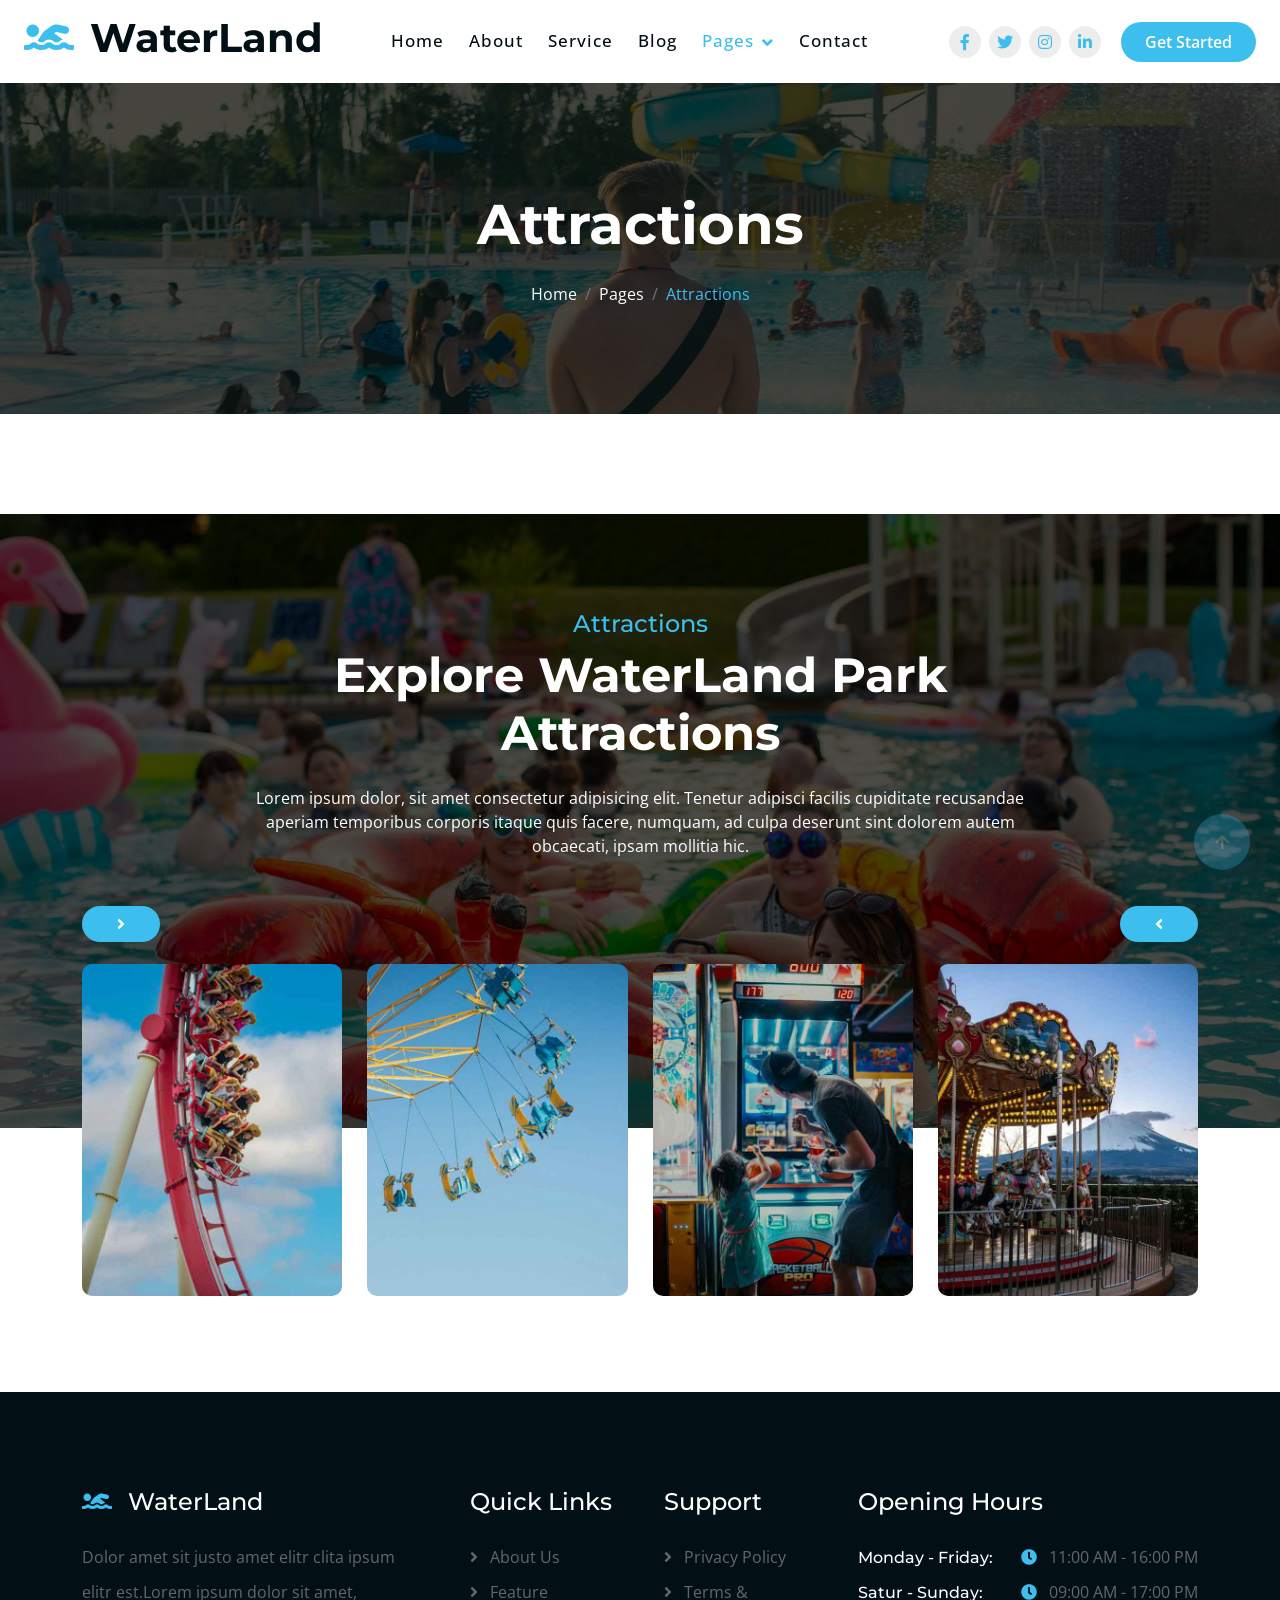
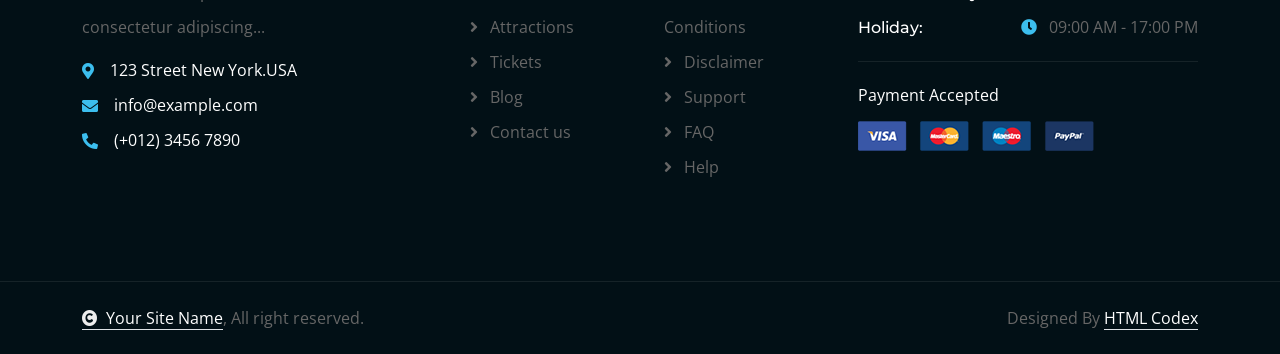
<file: sprint1 (a)/attraction.html>
<!DOCTYPE html>
<html lang="en">

    <head>
        <meta charset="utf-8">
        <title>WaterLand - Water Park Website Template</title>
        <meta content="width=device-width, initial-scale=1.0" name="viewport">
        <meta content="" name="keywords">
        <meta content="" name="description">

        <!-- Google Web Fonts -->
        <link rel="preconnect" href="https://fonts.googleapis.com">
        <link rel="preconnect" href="https://fonts.gstatic.com" crossorigin>
        <link href="https://fonts.googleapis.com/css2?family=Montserrat:ital,wght@0,100..900;1,100..900&family=Open+Sans:ital,wdth,wght@0,75..100,300..800;1,75..100,300..800&display=swap" rel="stylesheet"> 

        <!-- Icon Font Stylesheet -->
        <link rel="stylesheet" href="https://use.fontawesome.com/releases/v5.15.4/css/all.css"/>
        <link href="https://cdn.jsdelivr.net/npm/bootstrap-icons@1.4.1/font/bootstrap-icons.css" rel="stylesheet">

        <!-- Libraries Stylesheet -->
        <link href="lib/animate/animate.min.css" rel="stylesheet">
        <link href="lib/lightbox/css/lightbox.min.css" rel="stylesheet">
        <link href="lib/owlcarousel/assets/owl.carousel.min.css" rel="stylesheet">


        <!-- Customized Bootstrap Stylesheet -->
        <link href="css/bootstrap.min.css" rel="stylesheet">

        <!-- Template Stylesheet -->
        <link href="css/style.css" rel="stylesheet">
    </head>

    <body>

        <!-- Spinner Start -->
        <div id="spinner" class="show bg-white position-fixed translate-middle w-100 vh-100 top-50 start-50 d-flex align-items-center justify-content-center">
            <div class="spinner-border text-primary" style="width: 3rem; height: 3rem;" role="status">
                <span class="sr-only">Loading...</span>
            </div>
        </div>
        <!-- Spinner End -->

        <!-- Navbar & Hero Start -->
        <div class="container-fluid nav-bar sticky-top px-4 py-2 py-lg-0">
            <nav class="navbar navbar-expand-lg navbar-light">
                <a href="" class="navbar-brand p-0">
                    <h1 class="display-6 text-dark"><i class="fas fa-swimmer text-primary me-3"></i>WaterLand</h1>
                    <!-- <img src="img/logo.png" alt="Logo"> -->
                </a>
                <button class="navbar-toggler" type="button" data-bs-toggle="collapse" data-bs-target="#navbarCollapse">
                    <span class="fa fa-bars"></span>
                </button>
                <div class="collapse navbar-collapse" id="navbarCollapse">
                    <div class="navbar-nav mx-auto py-0">
                        <a href="index.html" class="nav-item nav-link">Home</a>
                        <a href="about.html" class="nav-item nav-link">About</a>
                        <a href="service.html" class="nav-item nav-link">Service</a>
                        <a href="blog.html" class="nav-item nav-link">Blog</a>
                        
                        <div class="nav-item dropdown">
                            <a href="#" class="nav-link dropdown-toggle active" data-bs-toggle="dropdown">Pages</a>
                            <div class="dropdown-menu m-0">
                                <a href="feature.html" class="dropdown-item">Our Feature</a>
                                <a href="gallery.html" class="dropdown-item">Our Gallery</a>
                                <a href="attraction.html" class="dropdown-item active">Attractions</a>
                                <a href="package.html" class="dropdown-item">Ticket Packages</a>
                                <a href="team.html" class="dropdown-item">Our Team</a>
                                <a href="testimonial.html" class="dropdown-item">Testimonial</a>
                                <a href="404.html" class="dropdown-item">404 Page</a>
                            </div>
                        </div>
                        <a href="contact.html" class="nav-item nav-link">Contact</a>
                    </div>
                    <div class="team-icon d-none d-xl-flex justify-content-center me-3">
                        <a class="btn btn-square btn-light rounded-circle mx-1" href=""><i class="fab fa-facebook-f"></i></a>
                        <a class="btn btn-square btn-light rounded-circle mx-1" href=""><i class="fab fa-twitter"></i></a>
                        <a class="btn btn-square btn-light rounded-circle mx-1" href=""><i class="fab fa-instagram"></i></a>
                        <a class="btn btn-square btn-light rounded-circle mx-1" href=""><i class="fab fa-linkedin-in"></i></a>
                    </div>
                    <a href="#" class="btn btn-primary rounded-pill py-2 px-4 flex-shrink-0">Get Started</a>
                </div>
            </nav>
        </div>
        <!-- Navbar & Hero End -->

        <!-- Header Start -->
        <div class="container-fluid bg-breadcrumb">
            <div class="container text-center py-5" style="max-width: 900px;">
                <h4 class="text-white display-4 mb-4 wow fadeInDown" data-wow-delay="0.1s">Attractions</h4>
                <ol class="breadcrumb d-flex justify-content-center mb-0 wow fadeInDown" data-wow-delay="0.3s">
                    <li class="breadcrumb-item"><a href="index.html">Home</a></li>
                    <li class="breadcrumb-item"><a href="#">Pages</a></li>
                    <li class="breadcrumb-item active text-primary">Attractions</li>
                </ol>    
            </div>
        </div>
        <!-- Header End -->

        <!-- Attractions Start -->
        <div class="container-fluid attractions py-5" style="margin-top: 100px;">
            <div class="container attractions-section py-5">
                <div class="text-center mx-auto pb-5 wow fadeInUp" data-wow-delay="0.2s" style="max-width: 800px;">
                    <h4 class="text-primary">Attractions</h4>
                    <h1 class="display-5 text-white mb-4">Explore WaterLand Park Attractions</h1>
                    <p class="text-white mb-0">Lorem ipsum dolor, sit amet consectetur adipisicing elit. Tenetur adipisci facilis cupiditate recusandae aperiam temporibus corporis itaque quis facere, numquam, ad culpa deserunt sint dolorem autem obcaecati, ipsam mollitia hic.
                    </p>
                </div>
                <div class="owl-carousel attractions-carousel wow fadeInUp" data-wow-delay="0.1s">
                    <div class="attractions-item wow fadeInUp" data-wow-delay="0.2s">
                        <img src="img/attraction-1.jpg" class="img-fluid rounded w-100" alt="">
                        <a href="#" class="attractions-name">Roller Coaster</a>
                    </div>
                    <div class="attractions-item wow fadeInUp" data-wow-delay="0.4s">
                        <img src="img/attraction-2.jpg" class="img-fluid rounded w-100" alt="">
                        <a href="#" class="attractions-name">Carousel</a>
                    </div>
                    <div class="attractions-item wow fadeInUp" data-wow-delay="0.6s">
                        <img src="img/attraction-3.jpg" class="img-fluid rounded w-100" alt="">
                        <a href="#" class="attractions-name">Arcade Game</a>
                    </div>
                    <div class="attractions-item wow fadeInUp" data-wow-delay="0.8s">
                        <img src="img/attraction-4.jpg" class="img-fluid rounded w-100" alt="">
                        <a href="#" class="attractions-name">Hanging Carousel</a>
                    </div>
                    <div class="attractions-item wow fadeInUp" data-wow-delay="1s">
                        <img src="img/attraction-2.jpg" class="img-fluid rounded w-100" alt="">
                        <a href="#" class="attractions-name">Carousel</a>
                    </div>
                </div>
            </div>
        </div>
        <!-- Attractions End -->

        <!-- Footer Start -->
        <div class="container-fluid footer py-5 wow fadeIn" data-wow-delay="0.2s">
            <div class="container py-5">
                <div class="row g-5">
                    <div class="col-md-6 col-lg-6 col-xl-4">
                        <div class="footer-item">
                            <a href="index.html" class="p-0">
                                <h4 class="text-white mb-4"><i class="fas fa-swimmer text-primary me-3"></i>WaterLand</h4>
                                <!-- <img src="img/logo.png" alt="Logo"> -->
                            </a>
                            <p class="mb-2">Dolor amet sit justo amet elitr clita ipsum elitr est.Lorem ipsum dolor sit amet, consectetur adipiscing...</p>
                            <div class="d-flex align-items-center">
                                <i class="fas fa-map-marker-alt text-primary me-3"></i>
                                <p class="text-white mb-0">123 Street New York.USA</p>
                            </div>
                            <div class="d-flex align-items-center">
                                <i class="fas fa-envelope text-primary me-3"></i>
                                <p class="text-white mb-0">info@example.com</p>
                            </div>
                            <div class="d-flex align-items-center">
                                <i class="fa fa-phone-alt text-primary me-3"></i>
                                <p class="text-white mb-0">(+012) 3456 7890</p>
                            </div>
                        </div>
                    </div>
                    <div class="col-md-6 col-lg-6 col-xl-2">
                        <div class="footer-item">
                            <h4 class="text-white mb-4">Quick Links</h4>
                            <a href="#"><i class="fas fa-angle-right me-2"></i> About Us</a>
                            <a href="#"><i class="fas fa-angle-right me-2"></i> Feature</a>
                            <a href="#"><i class="fas fa-angle-right me-2"></i> Attractions</a>
                            <a href="#"><i class="fas fa-angle-right me-2"></i> Tickets</a>
                            <a href="#"><i class="fas fa-angle-right me-2"></i> Blog</a>
                            <a href="#"><i class="fas fa-angle-right me-2"></i> Contact us</a>
                        </div>
                    </div>
                    <div class="col-md-6 col-lg-6 col-xl-2">
                        <div class="footer-item">
                            <h4 class="text-white mb-4">Support</h4>
                            <a href="#"><i class="fas fa-angle-right me-2"></i> Privacy Policy</a>
                            <a href="#"><i class="fas fa-angle-right me-2"></i> Terms & Conditions</a>
                            <a href="#"><i class="fas fa-angle-right me-2"></i> Disclaimer</a>
                            <a href="#"><i class="fas fa-angle-right me-2"></i> Support</a>
                            <a href="#"><i class="fas fa-angle-right me-2"></i> FAQ</a>
                            <a href="#"><i class="fas fa-angle-right me-2"></i> Help</a>
                        </div>
                    </div>
                    <div class="col-md-6 col-lg-6 col-xl-4">
                        <div class="footer-item">
                            <h4 class="text-white mb-4">Opening Hours</h4>
                            <div class="opening-date mb-3 pb-3">
                                <div class="opening-clock flex-shrink-0">
                                    <h6 class="text-white mb-0 me-auto">Monday - Friday:</h6>
                                    <p class="mb-0"><i class="fas fa-clock text-primary me-2"></i> 11:00 AM - 16:00 PM</p>
                                </div>
                                <div class="opening-clock flex-shrink-0">
                                    <h6 class="text-white mb-0 me-auto">Satur - Sunday:</h6>
                                    <p class="mb-0"><i class="fas fa-clock text-primary me-2"></i> 09:00 AM - 17:00 PM</p>
                                </div>
                                <div class="opening-clock flex-shrink-0">
                                    <h6 class="text-white mb-0 me-auto">Holiday:</h6>
                                    <p class="mb-0"><i class="fas fa-clock text-primary me-2"></i> 09:00 AM - 17:00 PM</p>
                                </div>
                            </div>
                            <div>
                                <p class="text-white mb-2">Payment Accepted</p>
                                <img src="img/payment.png" class="img-fluid" alt="Image">
                            </div>
                        </div>
                    </div>
                </div>
            </div>
        </div>
        <!-- Footer End -->
        
        <!-- Copyright Start -->
        <div class="container-fluid copyright py-4">
            <div class="container">
                <div class="row g-4 align-items-center">
                    <div class="col-md-6 text-center text-md-start mb-md-0">
                        <span class="text-body"><a href="#" class="border-bottom text-white"><i class="fas fa-copyright text-light me-2"></i>Your Site Name</a>, All right reserved.</span>
                    </div>
                    <div class="col-md-6 text-center text-md-end text-body">
                        <!--/*** This template is free as long as you keep the below author’s credit link/attribution link/backlink. ***/-->
                        <!--/*** If you'd like to use the template without the below author’s credit link/attribution link/backlink, ***/-->
                        <!--/*** you can purchase the Credit Removal License from "https://htmlcodex.com/credit-removal". ***/-->
                        Designed By <a class="border-bottom text-white" href="https://htmlcodex.com">HTML Codex</a>
                    </div>
                </div>
            </div>
        </div>
        <!-- Copyright End -->


        <!-- Back to Top -->
        <a href="#" class="btn btn-primary btn-lg-square rounded-circle back-to-top"><i class="fa fa-arrow-up"></i></a>   

        
    <!-- JavaScript Libraries -->
    <script src="https://ajax.googleapis.com/ajax/libs/jquery/3.6.4/jquery.min.js"></script>
    <script src="https://cdn.jsdelivr.net/npm/bootstrap@5.0.0/dist/js/bootstrap.bundle.min.js"></script>
    <script src="lib/wow/wow.min.js"></script>
    <script src="lib/easing/easing.min.js"></script>
    <script src="lib/waypoints/waypoints.min.js"></script>
    <script src="lib/counterup/counterup.min.js"></script>
    <script src="lib/lightbox/js/lightbox.min.js"></script>
    <script src="lib/owlcarousel/owl.carousel.min.js"></script>
    

    <!-- Template Javascript -->
    <script src="js/main.js"></script>
    </body>

</html>
</file>
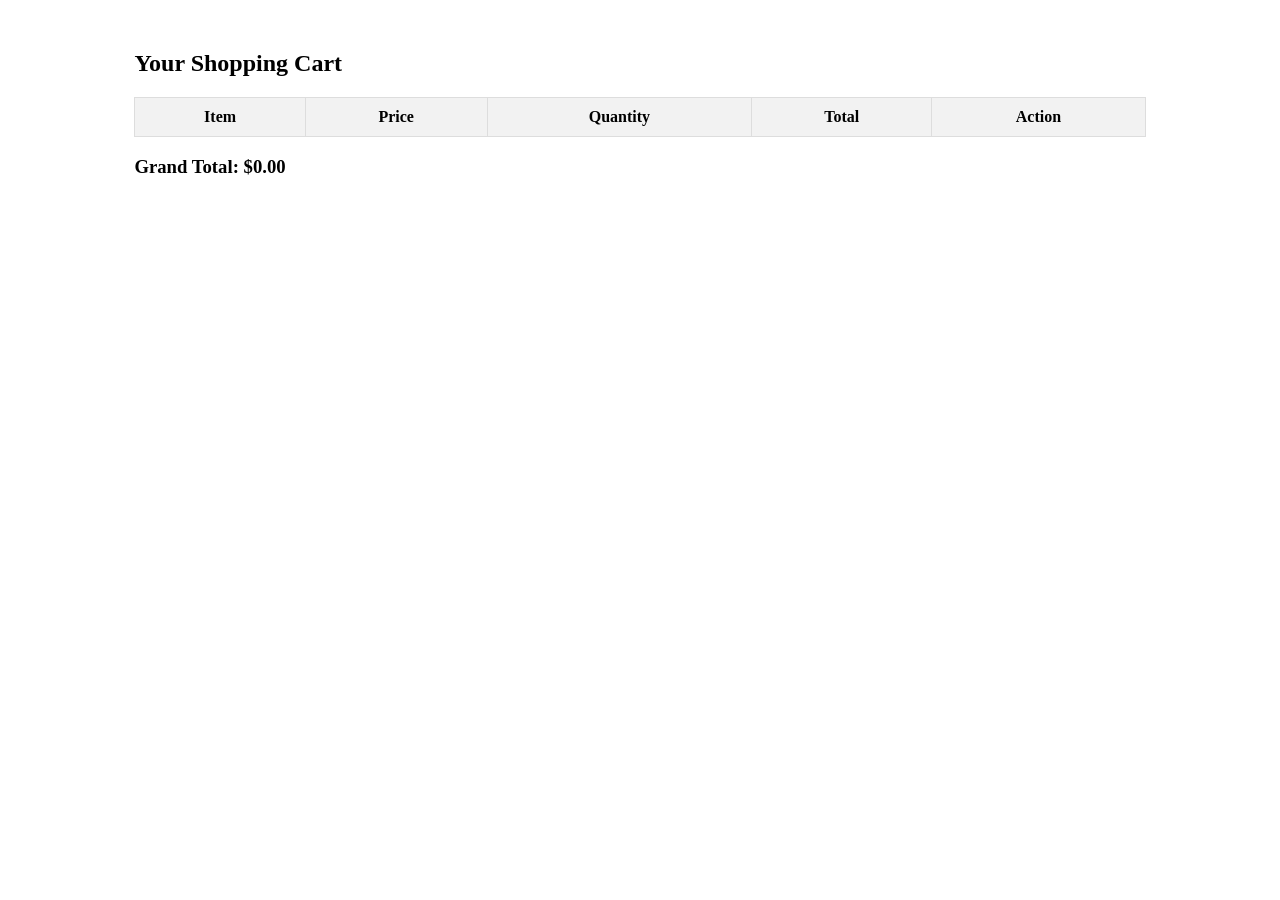
<file: sprint1 (a)/cart.html>
<!DOCTYPE html>
<html lang="en">
<head>
  <meta charset="UTF-8" />
  <title>Shopping Cart</title>
  <link rel="stylesheet" href="css/style.css" />
  <style>
    .cart-container { width: 80%; margin: 50px auto; }
    table { width: 100%; border-collapse: collapse; }
    th, td { padding: 10px; border: 1px solid #ddd; }
    th { background-color: #f2f2f2; }
    .btn { padding: 6px 12px; background-color: #f44336; color: white; border: none; cursor: pointer; }
  </style>
</head>
<body>
  <div class="cart-container">
    <h2>Your Shopping Cart</h2>
    <table id="cart-table">
      <thead>
        <tr>
          <th>Item</th>
          <th>Price</th>
          <th>Quantity</th>
          <th>Total</th>
          <th>Action</th>
        </tr>
      </thead>
      <tbody></tbody>
    </table>
    <h3 id="grand-total">Grand Total: $0</h3>
  </div>

  <script src="js/cart.js"></script>
</body>
</html>
</file>
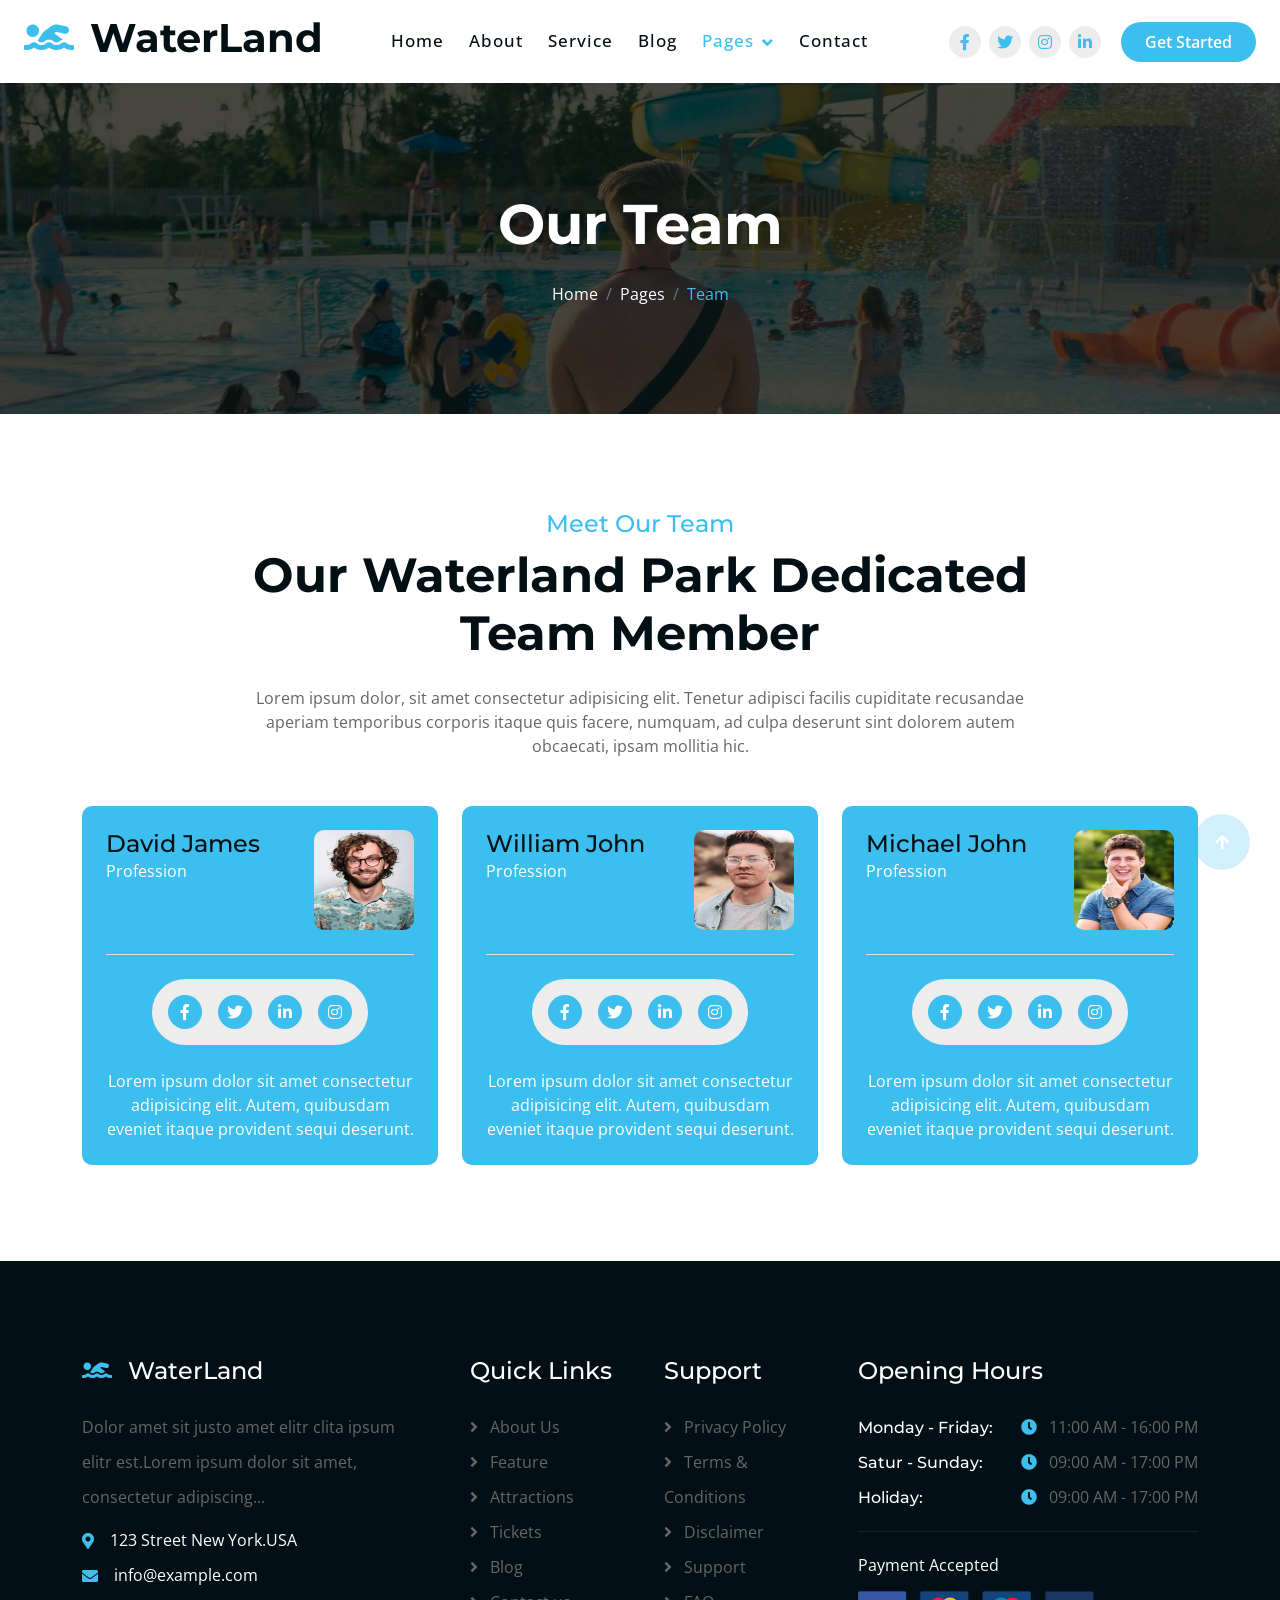
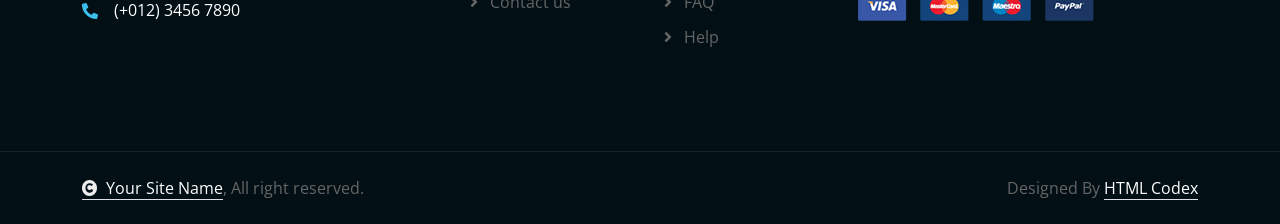
<file: sprint1 (a)/team.html>
<!DOCTYPE html>
<html lang="en">

    <head>
        <meta charset="utf-8">
        <title>WaterLand - Water Park Website Template</title>
        <meta content="width=device-width, initial-scale=1.0" name="viewport">
        <meta content="" name="keywords">
        <meta content="" name="description">

        <!-- Google Web Fonts -->
        <link rel="preconnect" href="https://fonts.googleapis.com">
        <link rel="preconnect" href="https://fonts.gstatic.com" crossorigin>
        <link href="https://fonts.googleapis.com/css2?family=Montserrat:ital,wght@0,100..900;1,100..900&family=Open+Sans:ital,wdth,wght@0,75..100,300..800;1,75..100,300..800&display=swap" rel="stylesheet"> 

        <!-- Icon Font Stylesheet -->
        <link rel="stylesheet" href="https://use.fontawesome.com/releases/v5.15.4/css/all.css"/>
        <link href="https://cdn.jsdelivr.net/npm/bootstrap-icons@1.4.1/font/bootstrap-icons.css" rel="stylesheet">

        <!-- Libraries Stylesheet -->
        <link href="lib/animate/animate.min.css" rel="stylesheet">
        <link href="lib/lightbox/css/lightbox.min.css" rel="stylesheet">
        <link href="lib/owlcarousel/assets/owl.carousel.min.css" rel="stylesheet">


        <!-- Customized Bootstrap Stylesheet -->
        <link href="css/bootstrap.min.css" rel="stylesheet">

        <!-- Template Stylesheet -->
        <link href="css/style.css" rel="stylesheet">
    </head>

    <body>

        <!-- Spinner Start -->
        <div id="spinner" class="show bg-white position-fixed translate-middle w-100 vh-100 top-50 start-50 d-flex align-items-center justify-content-center">
            <div class="spinner-border text-primary" style="width: 3rem; height: 3rem;" role="status">
                <span class="sr-only">Loading...</span>
            </div>
        </div>
        <!-- Spinner End -->

        <!-- Navbar & Hero Start -->
        <div class="container-fluid nav-bar sticky-top px-4 py-2 py-lg-0">
            <nav class="navbar navbar-expand-lg navbar-light">
                <a href="" class="navbar-brand p-0">
                    <h1 class="display-6 text-dark"><i class="fas fa-swimmer text-primary me-3"></i>WaterLand</h1>
                    <!-- <img src="img/logo.png" alt="Logo"> -->
                </a>
                <button class="navbar-toggler" type="button" data-bs-toggle="collapse" data-bs-target="#navbarCollapse">
                    <span class="fa fa-bars"></span>
                </button>
                <div class="collapse navbar-collapse" id="navbarCollapse">
                    <div class="navbar-nav mx-auto py-0">
                        <a href="index.html" class="nav-item nav-link">Home</a>
                        <a href="about.html" class="nav-item nav-link">About</a>
                        <a href="service.html" class="nav-item nav-link">Service</a>
                        <a href="blog.html" class="nav-item nav-link">Blog</a>
                        
                        <div class="nav-item dropdown">
                            <a href="#" class="nav-link dropdown-toggle active" data-bs-toggle="dropdown">Pages</a>
                            <div class="dropdown-menu m-0">
                                <a href="feature.html" class="dropdown-item">Our Feature</a>
                                <a href="gallery.html" class="dropdown-item">Our Gallery</a>
                                <a href="attraction.html" class="dropdown-item">Attractions</a>
                                <a href="package.html" class="dropdown-item">Ticket Packages</a>
                                <a href="team.html" class="dropdown-item active">Our Team</a>
                                <a href="testimonial.html" class="dropdown-item">Testimonial</a>
                                <a href="404.html" class="dropdown-item">404 Page</a>
                            </div>
                        </div>
                        <a href="contact.html" class="nav-item nav-link">Contact</a>
                    </div>
                    <div class="team-icon d-none d-xl-flex justify-content-center me-3">
                        <a class="btn btn-square btn-light rounded-circle mx-1" href=""><i class="fab fa-facebook-f"></i></a>
                        <a class="btn btn-square btn-light rounded-circle mx-1" href=""><i class="fab fa-twitter"></i></a>
                        <a class="btn btn-square btn-light rounded-circle mx-1" href=""><i class="fab fa-instagram"></i></a>
                        <a class="btn btn-square btn-light rounded-circle mx-1" href=""><i class="fab fa-linkedin-in"></i></a>
                    </div>
                    <a href="#" class="btn btn-primary rounded-pill py-2 px-4 flex-shrink-0">Get Started</a>
                </div>
            </nav>
        </div>
        <!-- Navbar & Hero End -->

        <!-- Header Start -->
        <div class="container-fluid bg-breadcrumb">
            <div class="container text-center py-5" style="max-width: 900px;">
                <h4 class="text-white display-4 mb-4 wow fadeInDown" data-wow-delay="0.1s">Our Team</h4>
                <ol class="breadcrumb d-flex justify-content-center mb-0 wow fadeInDown" data-wow-delay="0.3s">
                    <li class="breadcrumb-item"><a href="index.html">Home</a></li>
                    <li class="breadcrumb-item"><a href="#">Pages</a></li>
                    <li class="breadcrumb-item active text-primary">Team</li>
                </ol>    
            </div>
        </div>
        <!-- Header End -->

        <!-- Team Start -->
        <div class="container-fluid team py-5">
            <div class="container py-5">
                <div class="text-center mx-auto pb-5 wow fadeInUp" data-wow-delay="0.2s" style="max-width: 800px;">
                    <h4 class="text-primary">Meet Our Team</h4>
                    <h1 class="display-5 mb-4">Our Waterland Park Dedicated Team Member</h1>
                    <p class="mb-0">Lorem ipsum dolor, sit amet consectetur adipisicing elit. Tenetur adipisci facilis cupiditate recusandae aperiam temporibus corporis itaque quis facere, numquam, ad culpa deserunt sint dolorem autem obcaecati, ipsam mollitia hic.
                    </p>
                </div>
                <div class="row g-4 justify-content-center">
                    <div class="col-md-6 col-lg-6 col-xl-4 wow fadeInUp" data-wow-delay="0.2s">
                        <div class="team-item p-4">
                            <div class="team-content">
                                <div class="d-flex justify-content-between border-bottom pb-4">
                                    <div class="text-start">
                                        <h4 class="mb-0">David James</h4>
                                        <p class="mb-0">Profession</p>
                                    </div>
                                    <div>
                                        <img src="img/team-1.jpg" class="img-fluid rounded" style="width: 100px; height: 100px;" alt="">
                                    </div>
                                </div>
                                <div class="team-icon rounded-pill my-4 p-3">
                                    <a class="btn btn-primary btn-sm-square rounded-circle me-3" href=""><i class="fab fa-facebook-f"></i></a>
                                    <a class="btn btn-primary btn-sm-square rounded-circle me-3" href=""><i class="fab fa-twitter"></i></a>
                                    <a class="btn btn-primary btn-sm-square rounded-circle me-3" href=""><i class="fab fa-linkedin-in"></i></a>
                                    <a class="btn btn-primary btn-sm-square rounded-circle me-0" href=""><i class="fab fa-instagram"></i></a>
                                </div>
                                <p class="text-center mb-0">Lorem ipsum dolor sit amet consectetur adipisicing elit. Autem, quibusdam eveniet itaque provident sequi deserunt.
                                </p>
                            </div>
                        </div>
                    </div>
                    <div class="col-md-6 col-lg-6 col-xl-4 wow fadeInUp" data-wow-delay="0.4s">
                        <div class="team-item p-4">
                            <div class="team-content">
                                <div class="d-flex justify-content-between border-bottom pb-4">
                                    <div class="text-start">
                                        <h4 class="mb-0">William John</h4>
                                        <p class="mb-0">Profession</p>
                                    </div>
                                    <div>
                                        <img src="img/team-2.jpg" class="img-fluid rounded" style="width: 100px; height: 100px;" alt="">
                                    </div>
                                </div>
                                <div class="team-icon rounded-pill my-4 p-3">
                                    <a class="btn btn-primary btn-sm-square rounded-circle me-3" href=""><i class="fab fa-facebook-f"></i></a>
                                    <a class="btn btn-primary btn-sm-square rounded-circle me-3" href=""><i class="fab fa-twitter"></i></a>
                                    <a class="btn btn-primary btn-sm-square rounded-circle me-3" href=""><i class="fab fa-linkedin-in"></i></a>
                                    <a class="btn btn-primary btn-sm-square rounded-circle me-0" href=""><i class="fab fa-instagram"></i></a>
                                </div>
                                <p class="text-center mb-0">Lorem ipsum dolor sit amet consectetur adipisicing elit. Autem, quibusdam eveniet itaque provident sequi deserunt.
                                </p>
                            </div>
                        </div>
                    </div>
                    <div class="col-md-6 col-lg-6 col-xl-4 wow fadeInUp" data-wow-delay="0.6s">
                        <div class="team-item p-4">
                            <div class="team-content">
                                <div class="d-flex justify-content-between border-bottom pb-4">
                                    <div class="text-start">
                                        <h4 class="mb-0">Michael John</h4>
                                        <p class="mb-0">Profession</p>
                                    </div>
                                    <div>
                                        <img src="img/team-3.jpg" class="img-fluid rounded" style="width: 100px; height: 100px;" alt="">
                                    </div>
                                </div>
                                <div class="team-icon rounded-pill my-4 p-3">
                                    <a class="btn btn-primary btn-sm-square rounded-circle me-3" href=""><i class="fab fa-facebook-f"></i></a>
                                    <a class="btn btn-primary btn-sm-square rounded-circle me-3" href=""><i class="fab fa-twitter"></i></a>
                                    <a class="btn btn-primary btn-sm-square rounded-circle me-3" href=""><i class="fab fa-linkedin-in"></i></a>
                                    <a class="btn btn-primary btn-sm-square rounded-circle me-0" href=""><i class="fab fa-instagram"></i></a>
                                </div>
                                <p class="text-center mb-0">Lorem ipsum dolor sit amet consectetur adipisicing elit. Autem, quibusdam eveniet itaque provident sequi deserunt.
                                </p>
                            </div>
                        </div>
                    </div>
                </div>
            </div>
        </div>
        <!-- Team End -->

        <!-- Footer Start -->
        <div class="container-fluid footer py-5 wow fadeIn" data-wow-delay="0.2s">
            <div class="container py-5">
                <div class="row g-5">
                    <div class="col-md-6 col-lg-6 col-xl-4">
                        <div class="footer-item">
                            <a href="index.html" class="p-0">
                                <h4 class="text-white mb-4"><i class="fas fa-swimmer text-primary me-3"></i>WaterLand</h4>
                                <!-- <img src="img/logo.png" alt="Logo"> -->
                            </a>
                            <p class="mb-2">Dolor amet sit justo amet elitr clita ipsum elitr est.Lorem ipsum dolor sit amet, consectetur adipiscing...</p>
                            <div class="d-flex align-items-center">
                                <i class="fas fa-map-marker-alt text-primary me-3"></i>
                                <p class="text-white mb-0">123 Street New York.USA</p>
                            </div>
                            <div class="d-flex align-items-center">
                                <i class="fas fa-envelope text-primary me-3"></i>
                                <p class="text-white mb-0">info@example.com</p>
                            </div>
                            <div class="d-flex align-items-center">
                                <i class="fa fa-phone-alt text-primary me-3"></i>
                                <p class="text-white mb-0">(+012) 3456 7890</p>
                            </div>
                        </div>
                    </div>
                    <div class="col-md-6 col-lg-6 col-xl-2">
                        <div class="footer-item">
                            <h4 class="text-white mb-4">Quick Links</h4>
                            <a href="#"><i class="fas fa-angle-right me-2"></i> About Us</a>
                            <a href="#"><i class="fas fa-angle-right me-2"></i> Feature</a>
                            <a href="#"><i class="fas fa-angle-right me-2"></i> Attractions</a>
                            <a href="#"><i class="fas fa-angle-right me-2"></i> Tickets</a>
                            <a href="#"><i class="fas fa-angle-right me-2"></i> Blog</a>
                            <a href="#"><i class="fas fa-angle-right me-2"></i> Contact us</a>
                        </div>
                    </div>
                    <div class="col-md-6 col-lg-6 col-xl-2">
                        <div class="footer-item">
                            <h4 class="text-white mb-4">Support</h4>
                            <a href="#"><i class="fas fa-angle-right me-2"></i> Privacy Policy</a>
                            <a href="#"><i class="fas fa-angle-right me-2"></i> Terms & Conditions</a>
                            <a href="#"><i class="fas fa-angle-right me-2"></i> Disclaimer</a>
                            <a href="#"><i class="fas fa-angle-right me-2"></i> Support</a>
                            <a href="#"><i class="fas fa-angle-right me-2"></i> FAQ</a>
                            <a href="#"><i class="fas fa-angle-right me-2"></i> Help</a>
                        </div>
                    </div>
                    <div class="col-md-6 col-lg-6 col-xl-4">
                        <div class="footer-item">
                            <h4 class="text-white mb-4">Opening Hours</h4>
                            <div class="opening-date mb-3 pb-3">
                                <div class="opening-clock flex-shrink-0">
                                    <h6 class="text-white mb-0 me-auto">Monday - Friday:</h6>
                                    <p class="mb-0"><i class="fas fa-clock text-primary me-2"></i> 11:00 AM - 16:00 PM</p>
                                </div>
                                <div class="opening-clock flex-shrink-0">
                                    <h6 class="text-white mb-0 me-auto">Satur - Sunday:</h6>
                                    <p class="mb-0"><i class="fas fa-clock text-primary me-2"></i> 09:00 AM - 17:00 PM</p>
                                </div>
                                <div class="opening-clock flex-shrink-0">
                                    <h6 class="text-white mb-0 me-auto">Holiday:</h6>
                                    <p class="mb-0"><i class="fas fa-clock text-primary me-2"></i> 09:00 AM - 17:00 PM</p>
                                </div>
                            </div>
                            <div>
                                <p class="text-white mb-2">Payment Accepted</p>
                                <img src="img/payment.png" class="img-fluid" alt="Image">
                            </div>
                        </div>
                    </div>
                </div>
            </div>
        </div>
        <!-- Footer End -->
        
        <!-- Copyright Start -->
        <div class="container-fluid copyright py-4">
            <div class="container">
                <div class="row g-4 align-items-center">
                    <div class="col-md-6 text-center text-md-start mb-md-0">
                        <span class="text-body"><a href="#" class="border-bottom text-white"><i class="fas fa-copyright text-light me-2"></i>Your Site Name</a>, All right reserved.</span>
                    </div>
                    <div class="col-md-6 text-center text-md-end text-body">
                        <!--/*** This template is free as long as you keep the below author’s credit link/attribution link/backlink. ***/-->
                        <!--/*** If you'd like to use the template without the below author’s credit link/attribution link/backlink, ***/-->
                        <!--/*** you can purchase the Credit Removal License from "https://htmlcodex.com/credit-removal". ***/-->
                        Designed By <a class="border-bottom text-white" href="https://htmlcodex.com">HTML Codex</a>
                    </div>
                </div>
            </div>
        </div>
        <!-- Copyright End -->


        <!-- Back to Top -->
        <a href="#" class="btn btn-primary btn-lg-square rounded-circle back-to-top"><i class="fa fa-arrow-up"></i></a>   

        
    <!-- JavaScript Libraries -->
    <script src="https://ajax.googleapis.com/ajax/libs/jquery/3.6.4/jquery.min.js"></script>
    <script src="https://cdn.jsdelivr.net/npm/bootstrap@5.0.0/dist/js/bootstrap.bundle.min.js"></script>
    <script src="lib/wow/wow.min.js"></script>
    <script src="lib/easing/easing.min.js"></script>
    <script src="lib/waypoints/waypoints.min.js"></script>
    <script src="lib/counterup/counterup.min.js"></script>
    <script src="lib/lightbox/js/lightbox.min.js"></script>
    <script src="lib/owlcarousel/owl.carousel.min.js"></script>
    

    <!-- Template Javascript -->
    <script src="js/main.js"></script>
    </body>

</html>
</file>
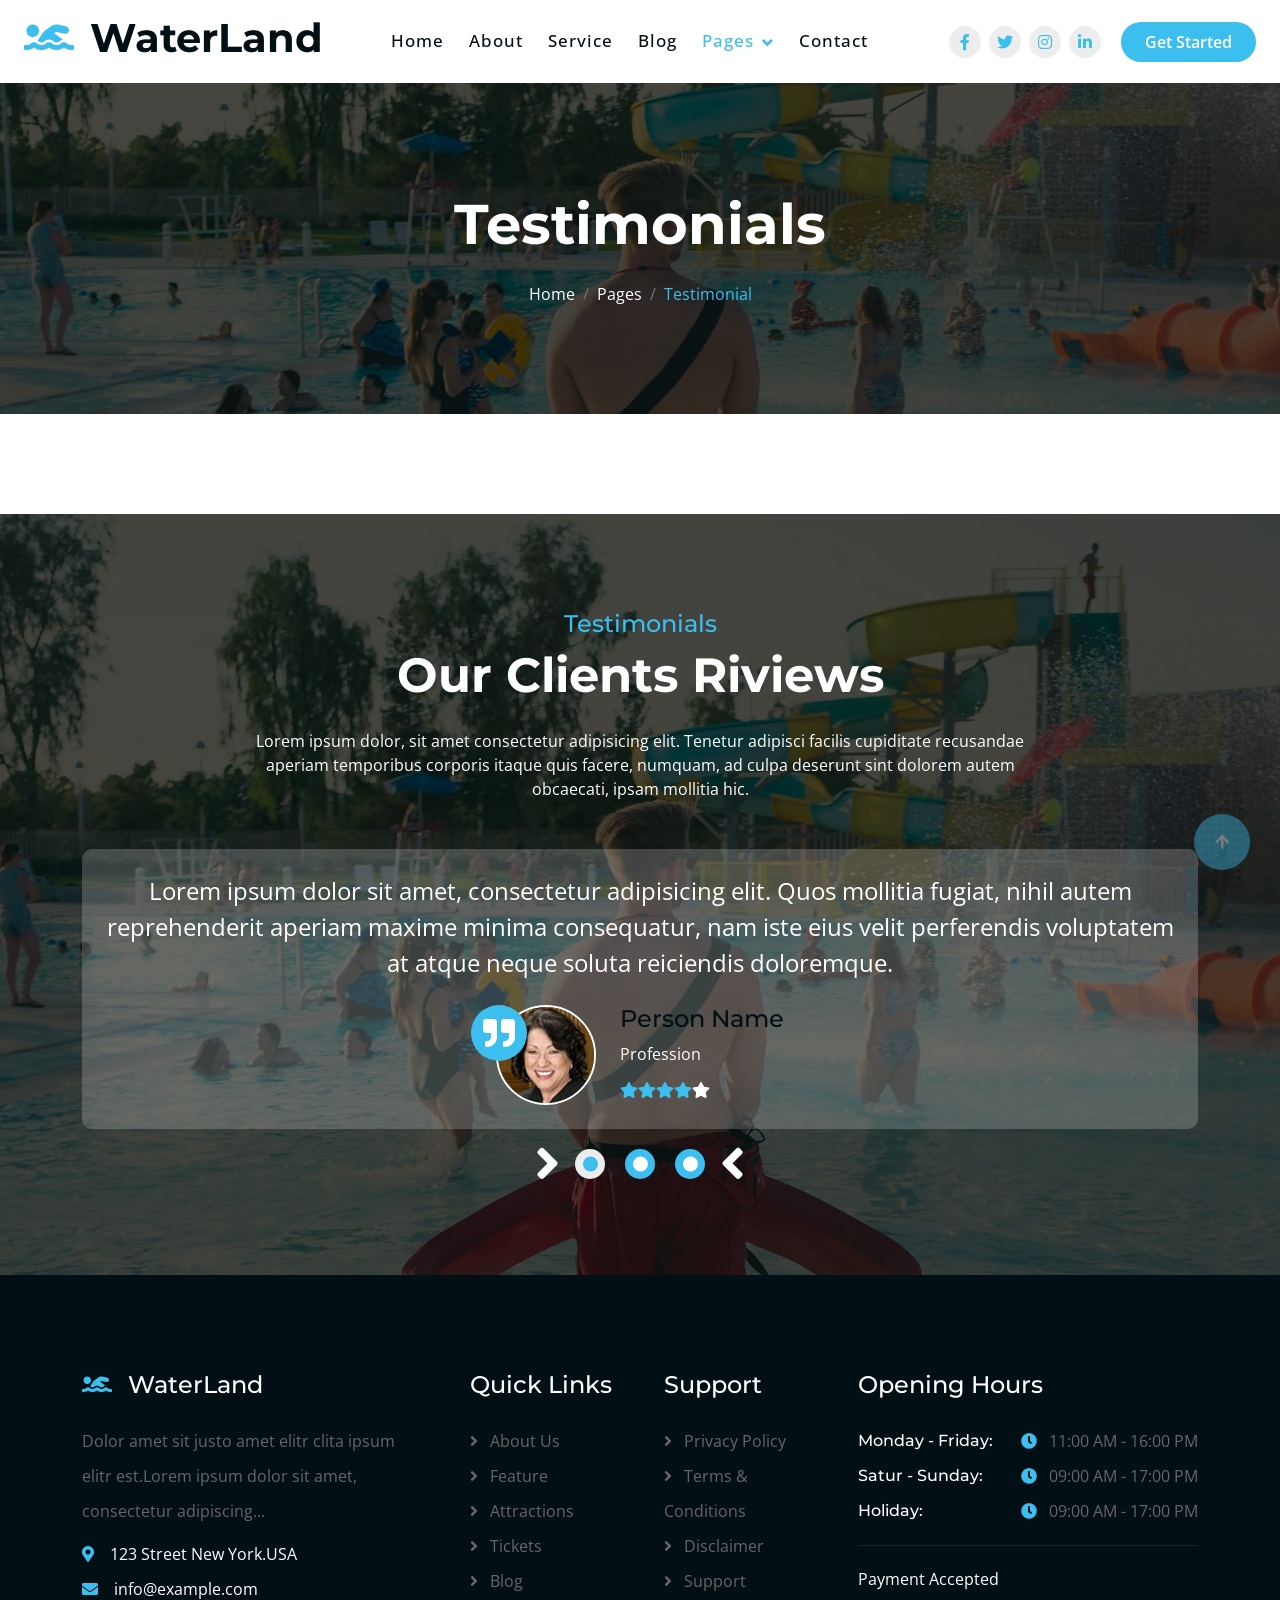
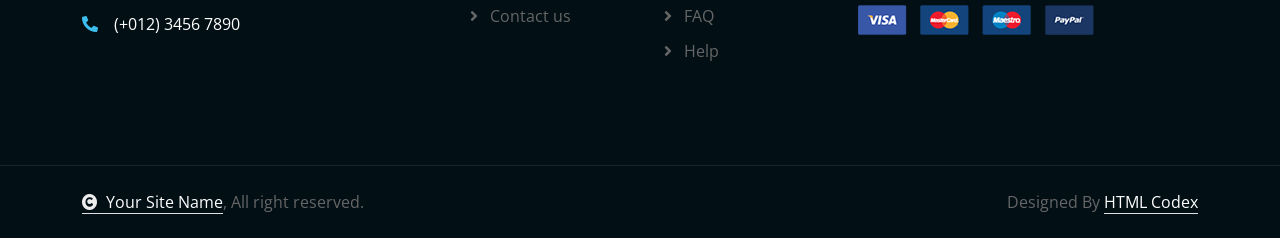
<file: sprint1 (a)/testimonial.html>
<!DOCTYPE html>
<html lang="en">

    <head>
        <meta charset="utf-8">
        <title>WaterLand - Water Park Website Template</title>
        <meta content="width=device-width, initial-scale=1.0" name="viewport">
        <meta content="" name="keywords">
        <meta content="" name="description">

        <!-- Google Web Fonts -->
        <link rel="preconnect" href="https://fonts.googleapis.com">
        <link rel="preconnect" href="https://fonts.gstatic.com" crossorigin>
        <link href="https://fonts.googleapis.com/css2?family=Montserrat:ital,wght@0,100..900;1,100..900&family=Open+Sans:ital,wdth,wght@0,75..100,300..800;1,75..100,300..800&display=swap" rel="stylesheet"> 

        <!-- Icon Font Stylesheet -->
        <link rel="stylesheet" href="https://use.fontawesome.com/releases/v5.15.4/css/all.css"/>
        <link href="https://cdn.jsdelivr.net/npm/bootstrap-icons@1.4.1/font/bootstrap-icons.css" rel="stylesheet">

        <!-- Libraries Stylesheet -->
        <link href="lib/animate/animate.min.css" rel="stylesheet">
        <link href="lib/lightbox/css/lightbox.min.css" rel="stylesheet">
        <link href="lib/owlcarousel/assets/owl.carousel.min.css" rel="stylesheet">


        <!-- Customized Bootstrap Stylesheet -->
        <link href="css/bootstrap.min.css" rel="stylesheet">

        <!-- Template Stylesheet -->
        <link href="css/style.css" rel="stylesheet">
    </head>

    <body>

        <!-- Spinner Start -->
        <div id="spinner" class="show bg-white position-fixed translate-middle w-100 vh-100 top-50 start-50 d-flex align-items-center justify-content-center">
            <div class="spinner-border text-primary" style="width: 3rem; height: 3rem;" role="status">
                <span class="sr-only">Loading...</span>
            </div>
        </div>
        <!-- Spinner End -->

        <!-- Navbar & Hero Start -->
        <div class="container-fluid nav-bar sticky-top px-4 py-2 py-lg-0">
            <nav class="navbar navbar-expand-lg navbar-light">
                <a href="" class="navbar-brand p-0">
                    <h1 class="display-6 text-dark"><i class="fas fa-swimmer text-primary me-3"></i>WaterLand</h1>
                    <!-- <img src="img/logo.png" alt="Logo"> -->
                </a>
                <button class="navbar-toggler" type="button" data-bs-toggle="collapse" data-bs-target="#navbarCollapse">
                    <span class="fa fa-bars"></span>
                </button>
                <div class="collapse navbar-collapse" id="navbarCollapse">
                    <div class="navbar-nav mx-auto py-0">
                        <a href="index.html" class="nav-item nav-link">Home</a>
                        <a href="about.html" class="nav-item nav-link">About</a>
                        <a href="service.html" class="nav-item nav-link">Service</a>
                        <a href="blog.html" class="nav-item nav-link">Blog</a>
                        
                        <div class="nav-item dropdown">
                            <a href="#" class="nav-link dropdown-toggle active" data-bs-toggle="dropdown">Pages</a>
                            <div class="dropdown-menu m-0">
                                <a href="feature.html" class="dropdown-item">Our Feature</a>
                                <a href="gallery.html" class="dropdown-item">Our Gallery</a>
                                <a href="attraction.html" class="dropdown-item">Attractions</a>
                                <a href="package.html" class="dropdown-item">Ticket Packages</a>
                                <a href="team.html" class="dropdown-item">Our Team</a>
                                <a href="testimonial.html" class="dropdown-item active">Testimonial</a>
                                <a href="404.html" class="dropdown-item">404 Page</a>
                            </div>
                        </div>
                        <a href="contact.html" class="nav-item nav-link">Contact</a>
                    </div>
                    <div class="team-icon d-none d-xl-flex justify-content-center me-3">
                        <a class="btn btn-square btn-light rounded-circle mx-1" href=""><i class="fab fa-facebook-f"></i></a>
                        <a class="btn btn-square btn-light rounded-circle mx-1" href=""><i class="fab fa-twitter"></i></a>
                        <a class="btn btn-square btn-light rounded-circle mx-1" href=""><i class="fab fa-instagram"></i></a>
                        <a class="btn btn-square btn-light rounded-circle mx-1" href=""><i class="fab fa-linkedin-in"></i></a>
                    </div>
                    <a href="#" class="btn btn-primary rounded-pill py-2 px-4 flex-shrink-0">Get Started</a>
                </div>
            </nav>
        </div>
        <!-- Navbar & Hero End -->

        <!-- Header Start -->
        <div class="container-fluid bg-breadcrumb">
            <div class="container text-center py-5" style="max-width: 900px;">
                <h4 class="text-white display-4 mb-4 wow fadeInDown" data-wow-delay="0.1s">Testimonials</h4>
                <ol class="breadcrumb d-flex justify-content-center mb-0 wow fadeInDown" data-wow-delay="0.3s">
                    <li class="breadcrumb-item"><a href="index.html">Home</a></li>
                    <li class="breadcrumb-item"><a href="#">Pages</a></li>
                    <li class="breadcrumb-item active text-primary">Testimonial</li>
                </ol>    
            </div>
        </div>
        <!-- Header End -->

        <!-- Testimonial Start -->
        <div class="container-fluid testimonial py-5" style="margin-top: 100px;">
            <div class="container py-5">
                <div class="text-center mx-auto pb-5 wow fadeInUp" data-wow-delay="0.2s" style="max-width: 800px;">
                    <h4 class="text-primary">Testimonials</h4>
                    <h1 class="display-5 text-white mb-4">Our Clients Riviews</h1>
                    <p class="text-white mb-0">Lorem ipsum dolor, sit amet consectetur adipisicing elit. Tenetur adipisci facilis cupiditate recusandae aperiam temporibus corporis itaque quis facere, numquam, ad culpa deserunt sint dolorem autem obcaecati, ipsam mollitia hic.
                    </p>
                </div>
                <div class="owl-carousel testimonial-carousel wow fadeInUp" data-wow-delay="0.2s">
                    <div class="testimonial-item p-4">
                        <p class="text-white fs-4 mb-4">Lorem ipsum dolor sit amet, consectetur adipisicing elit. Quos mollitia fugiat, nihil autem reprehenderit aperiam maxime minima consequatur, nam iste eius velit perferendis voluptatem at atque neque soluta reiciendis doloremque.
                        </p>
                        <div class="testimonial-inner">
                            <div class="testimonial-img">
                                <img src="img/testimonial-1.jpg" class="img-fluid" alt="Image">
                                <div class="testimonial-quote btn-lg-square rounded-circle"><i class="fa fa-quote-right fa-2x"></i>
                                </div>
                            </div>
                            <div class="ms-4">
                                <h4>Person Name</h4>
                                <p class="text-start text-white">Profession</p>
                                <div class="d-flex text-primary">
                                    <i class="fas fa-star"></i>
                                    <i class="fas fa-star"></i>
                                    <i class="fas fa-star"></i>
                                    <i class="fas fa-star"></i>
                                    <i class="fas fa-star text-white"></i>
                                </div>
                            </div>
                        </div>
                    </div>
                    <div class="testimonial-item p-4">
                        <p class="text-white fs-4 mb-4">Lorem ipsum dolor sit amet, consectetur adipisicing elit. Quos mollitia fugiat, nihil autem reprehenderit aperiam maxime minima consequatur, nam iste eius velit perferendis voluptatem at atque neque soluta reiciendis doloremque.
                        </p>
                        <div class="testimonial-inner">
                            <div class="testimonial-img">
                                <img src="img/testimonial-2.jpg" class="img-fluid" alt="Image">
                                <div class="testimonial-quote btn-lg-square rounded-circle"><i class="fa fa-quote-right fa-2x"></i>
                                </div>
                            </div>
                            <div class="ms-4">
                                <h4>Person Name</h4>
                                <p class="text-start text-white">Profession</p>
                                <div class="d-flex text-primary">
                                    <i class="fas fa-star"></i>
                                    <i class="fas fa-star"></i>
                                    <i class="fas fa-star"></i>
                                    <i class="fas fa-star"></i>
                                    <i class="fas fa-star text-white"></i>
                                </div>
                            </div>
                        </div>
                    </div>
                    <div class="testimonial-item p-4">
                        <p class="text-white fs-4 mb-4">Lorem ipsum dolor sit amet, consectetur adipisicing elit. Quos mollitia fugiat, nihil autem reprehenderit aperiam maxime minima consequatur, nam iste eius velit perferendis voluptatem at atque neque soluta reiciendis doloremque.
                        </p>
                        <div class="testimonial-inner">
                            <div class="testimonial-img">
                                <img src="img/testimonial-3.jpg" class="img-fluid" alt="Image">
                                <div class="testimonial-quote btn-lg-square rounded-circle"><i class="fa fa-quote-right fa-2x"></i>
                                </div>
                            </div>
                            <div class="ms-4">
                                <h4>Person Name</h4>
                                <p class="text-start text-white">Profession</p>
                                <div class="d-flex text-primary">
                                    <i class="fas fa-star"></i>
                                    <i class="fas fa-star"></i>
                                    <i class="fas fa-star"></i>
                                    <i class="fas fa-star"></i>
                                    <i class="fas fa-star text-white"></i>
                                </div>
                            </div>
                        </div>
                    </div>
                </div>
            </div>
        </div>
        <!-- Testimonial End -->

        <!-- Footer Start -->
        <div class="container-fluid footer py-5 wow fadeIn" data-wow-delay="0.2s">
            <div class="container py-5">
                <div class="row g-5">
                    <div class="col-md-6 col-lg-6 col-xl-4">
                        <div class="footer-item">
                            <a href="index.html" class="p-0">
                                <h4 class="text-white mb-4"><i class="fas fa-swimmer text-primary me-3"></i>WaterLand</h4>
                                <!-- <img src="img/logo.png" alt="Logo"> -->
                            </a>
                            <p class="mb-2">Dolor amet sit justo amet elitr clita ipsum elitr est.Lorem ipsum dolor sit amet, consectetur adipiscing...</p>
                            <div class="d-flex align-items-center">
                                <i class="fas fa-map-marker-alt text-primary me-3"></i>
                                <p class="text-white mb-0">123 Street New York.USA</p>
                            </div>
                            <div class="d-flex align-items-center">
                                <i class="fas fa-envelope text-primary me-3"></i>
                                <p class="text-white mb-0">info@example.com</p>
                            </div>
                            <div class="d-flex align-items-center">
                                <i class="fa fa-phone-alt text-primary me-3"></i>
                                <p class="text-white mb-0">(+012) 3456 7890</p>
                            </div>
                        </div>
                    </div>
                    <div class="col-md-6 col-lg-6 col-xl-2">
                        <div class="footer-item">
                            <h4 class="text-white mb-4">Quick Links</h4>
                            <a href="#"><i class="fas fa-angle-right me-2"></i> About Us</a>
                            <a href="#"><i class="fas fa-angle-right me-2"></i> Feature</a>
                            <a href="#"><i class="fas fa-angle-right me-2"></i> Attractions</a>
                            <a href="#"><i class="fas fa-angle-right me-2"></i> Tickets</a>
                            <a href="#"><i class="fas fa-angle-right me-2"></i> Blog</a>
                            <a href="#"><i class="fas fa-angle-right me-2"></i> Contact us</a>
                        </div>
                    </div>
                    <div class="col-md-6 col-lg-6 col-xl-2">
                        <div class="footer-item">
                            <h4 class="text-white mb-4">Support</h4>
                            <a href="#"><i class="fas fa-angle-right me-2"></i> Privacy Policy</a>
                            <a href="#"><i class="fas fa-angle-right me-2"></i> Terms & Conditions</a>
                            <a href="#"><i class="fas fa-angle-right me-2"></i> Disclaimer</a>
                            <a href="#"><i class="fas fa-angle-right me-2"></i> Support</a>
                            <a href="#"><i class="fas fa-angle-right me-2"></i> FAQ</a>
                            <a href="#"><i class="fas fa-angle-right me-2"></i> Help</a>
                        </div>
                    </div>
                    <div class="col-md-6 col-lg-6 col-xl-4">
                        <div class="footer-item">
                            <h4 class="text-white mb-4">Opening Hours</h4>
                            <div class="opening-date mb-3 pb-3">
                                <div class="opening-clock flex-shrink-0">
                                    <h6 class="text-white mb-0 me-auto">Monday - Friday:</h6>
                                    <p class="mb-0"><i class="fas fa-clock text-primary me-2"></i> 11:00 AM - 16:00 PM</p>
                                </div>
                                <div class="opening-clock flex-shrink-0">
                                    <h6 class="text-white mb-0 me-auto">Satur - Sunday:</h6>
                                    <p class="mb-0"><i class="fas fa-clock text-primary me-2"></i> 09:00 AM - 17:00 PM</p>
                                </div>
                                <div class="opening-clock flex-shrink-0">
                                    <h6 class="text-white mb-0 me-auto">Holiday:</h6>
                                    <p class="mb-0"><i class="fas fa-clock text-primary me-2"></i> 09:00 AM - 17:00 PM</p>
                                </div>
                            </div>
                            <div>
                                <p class="text-white mb-2">Payment Accepted</p>
                                <img src="img/payment.png" class="img-fluid" alt="Image">
                            </div>
                        </div>
                    </div>
                </div>
            </div>
        </div>
        <!-- Footer End -->
        
        <!-- Copyright Start -->
        <div class="container-fluid copyright py-4">
            <div class="container">
                <div class="row g-4 align-items-center">
                    <div class="col-md-6 text-center text-md-start mb-md-0">
                        <span class="text-body"><a href="#" class="border-bottom text-white"><i class="fas fa-copyright text-light me-2"></i>Your Site Name</a>, All right reserved.</span>
                    </div>
                    <div class="col-md-6 text-center text-md-end text-body">
                        <!--/*** This template is free as long as you keep the below author’s credit link/attribution link/backlink. ***/-->
                        <!--/*** If you'd like to use the template without the below author’s credit link/attribution link/backlink, ***/-->
                        <!--/*** you can purchase the Credit Removal License from "https://htmlcodex.com/credit-removal". ***/-->
                        Designed By <a class="border-bottom text-white" href="https://htmlcodex.com">HTML Codex</a>
                    </div>
                </div>
            </div>
        </div>
        <!-- Copyright End -->


        <!-- Back to Top -->
        <a href="#" class="btn btn-primary btn-lg-square rounded-circle back-to-top"><i class="fa fa-arrow-up"></i></a>   

        
    <!-- JavaScript Libraries -->
    <script src="https://ajax.googleapis.com/ajax/libs/jquery/3.6.4/jquery.min.js"></script>
    <script src="https://cdn.jsdelivr.net/npm/bootstrap@5.0.0/dist/js/bootstrap.bundle.min.js"></script>
    <script src="lib/wow/wow.min.js"></script>
    <script src="lib/easing/easing.min.js"></script>
    <script src="lib/waypoints/waypoints.min.js"></script>
    <script src="lib/counterup/counterup.min.js"></script>
    <script src="lib/lightbox/js/lightbox.min.js"></script>
    <script src="lib/owlcarousel/owl.carousel.min.js"></script>
    

    <!-- Template Javascript -->
    <script src="js/main.js"></script>
    </body>

</html>
</file>
<file: sprint1 (a)/css/style.css>
/*** Spinner Start ***/
/*** Spinner ***/
#spinner {
    opacity: 0;
    visibility: hidden;
    transition: opacity .5s ease-out, visibility 0s linear .5s;
    z-index: 99999;
}

#spinner.show {
    transition: opacity .5s ease-out, visibility 0s linear 0s;
    visibility: visible;
    opacity: 1;
}
/*** Spinner End ***/

.back-to-top {
    position: fixed;
    right: 30px;
    bottom: 30px;
    transition: 0.5s;
    z-index: 99;
}

/*** Button Start ***/
.btn {
    font-weight: 600;
    transition: .5s;
}

.btn-square {
    width: 32px;
    height: 32px;
}

.btn-sm-square {
    width: 34px;
    height: 34px;
}

.btn-md-square {
    width: 44px;
    height: 44px;
}

.btn-lg-square {
    width: 56px;
    height: 56px;
}

.btn-xl-square {
    width: 66px;
    height: 66px;
}

.btn-square,
.btn-sm-square,
.btn-md-square,
.btn-lg-square,
.btn-xl-square {
    padding: 0;
    display: flex;
    align-items: center;
    justify-content: center;
    font-weight: normal;
}

.btn.btn-primary {
    color: var(--bs-white);
    border: none;
}

.btn.btn-primary:hover {
    background: var(--bs-dark);
}

.btn.btn-light {
    color: var(--bs-primary);
    border: none;
}

.btn.btn-light:hover {
    color: var(--bs-white);
    background: var(--bs-primary);
}

.btn.btn-dark {
    color: var(--bs-white);
    border: none;
}

.btn.btn-dark:hover {
    color: var(--bs-primary);
    background: var(--bs-light);
}

/*** Navbar Start ***/
.nav-bar {
    background: var(--bs-white);
}

.sticky-top {
    transition: 1s;
}

.navbar-light .navbar-nav .nav-link {
    position: relative;
    margin-right: 25px;
    padding: 35px 0;
    letter-spacing: 1px;
    color: var(--bs-dark);
    font-size: 17px;
    font-weight: 500;
    outline: none;
    transition: .5s;
}

.sticky-top .navbar-light .navbar-nav .nav-link {
    padding: 20px 0;
    color: var(--bs-dark);
}

.navbar-light .navbar-nav .nav-link:hover,
.navbar-light .navbar-nav .nav-link.active {
    color: var(--bs-primary);
}

.navbar-light .navbar-brand img {
    max-height: 60px;
    transition: .5s;
}

.sticky-top .navbar-light .navbar-brand img {
    max-height: 50px;
}

.navbar .dropdown-toggle::after {
    border: none;
    content: "\f107";
    font-family: "Font Awesome 5 Free";
    font-weight: 600;
    vertical-align: middle;
    margin-left: 8px;
}

.dropdown .dropdown-menu a:hover {
    background: var(--bs-primary);
    color: var(--bs-white);
}

.navbar .nav-item:hover .dropdown-menu {
    transform: rotateX(0deg);
    visibility: visible;
    margin-top: 8px !important;
    background: var(--bs-light);
    transition: .5s;
    opacity: 1;
}

@media (min-width: 992px) {
    .navbar .nav-item .dropdown-menu {
    display: block;
    visibility: hidden;
    top: 100%;
    transform: rotateX(-75deg);
    transform-origin: 0% 0%;
    border: 0;
    border-radius: 10px;
    margin-top: 8px !important;
    transition: .5s;
    opacity: 0;
    }
}

@media (max-width: 991px) {
    .navbar.navbar-expand-lg .navbar-toggler {
        padding: 8px 15px;
        border: 1px solid var(--bs-primary);
        color: var(--bs-primary);
    }

    .sticky-top .navbar-light .navbar-nav .nav-link {
        padding: 12px 0;
    }
}
/*** Navbar End ***/

/*** Carousel Hero Header Start ***/
.header-carousel .header-carousel-item img {
    object-fit: cover;
}


@media (min-width: 1200px) {
    .header-carousel .header-carousel-item,
    .header-carousel .header-carousel-item img {
        height: 700px;
    }
}

@media (max-width: 1199px) {
    .header-carousel .header-carousel-item,
    .header-carousel .header-carousel-item img {
        height: 1200px;
    }
}

.header-carousel .owl-nav .owl-prev {
    display: none;
}

.header-carousel .owl-nav .owl-next {
    position: absolute;
    width: 60px;
    height: 60px;
    bottom: -60px;
    right: 50%;
    transform: translateY(-50%);
    margin-right: -60px;
    border-radius: 60px;
    background: var(--bs-primary);
    color: var(--bs-white);
    font-size: 26px;
    display: flex;
    align-items: center;
    justify-content: center;
    transition: 0.5s;
}
.header-carousel .owl-nav .owl-next:hover {
    box-shadow: inset 0 0 100px 0 var(--bs-light);
    color: var(--bs-primary);
}

.header-carousel .owl-nav .owl-next i {
    position: relative;
    width: 100%;
    height: 100%;
    display: flex;
    align-items: center;
    justify-content: center;
    animation-name: carousel-next-btn;
    animation-duration: 4s;
    animation-delay: 1s;
    animation-iteration-count: infinite;
    transition: 1s;
}

@keyframes carousel-next-btn {
    0%  {margin-top: 35%;}
    50%  {margin-bottom: 70%;}
    100% {margin-top: 35%;}
}

.header-carousel .header-carousel-item .carousel-caption {
    position: absolute;
    width: 100%;
    height: 100%;
    left: 0;
    bottom: 0;
    background: rgba(0, 0, 0, .7);
    display: flex;
    align-items: center;
}

.carousel-caption .ticket-form {
    background: rgba(255, 255, 255, 0.4);
    border-radius: 10px;
}

.header-carousel .header-carousel-item img {
    animation-name: image-zoom;
    animation-duration: 10s;
    animation-delay: 1s;
    animation-iteration-count: infinite;
    animation-direction: alternate;
    transition: 1s;
}

@keyframes image-zoom {
    0%  {width: 100%; height: 100%;}

    25% {width: 115%; height: 115%;}

    50% {width: 130%; height: 130%;}

    75% {width: 120%; height: 120%;}

    100% {width: 100%; height: 100%;}
}
/*** Carousel Hero Header End ***/

/*** Single Page Hero Header Start ***/
.bg-breadcrumb {
    position: relative;
    overflow: hidden;
    background: linear-gradient(rgba(0, 0, 0, 0.7), rgba(0, 0, 0, 0.7)), url(../img/carousel-1.jpg);
    background-position: center center;
    background-repeat: no-repeat;
    background-size: cover;
    padding: 60px 0 60px 0;
    transition: 0.5s;
}

.bg-breadcrumb .breadcrumb {
    position: relative;
}

.bg-breadcrumb .breadcrumb .breadcrumb-item a {
    color: var(--bs-white);
}
/*** Single Page Hero Header End ***/


/*** Feature Start ***/
.feature .feature-item {
    position: relative;
    border-radius: 10px;
    background: var(--bs-light);
}

.feature-item .feature-content {
    position: absolute;
    width: 100%; 
    height: 100%; 
    bottom: 0; 
    left: 0;
    margin-top: 0;
    margin-right: 0; 
    background: rgba(0, 0, 0, 0.7); 
    border-radius: 10px;
    z-index: 2;
}

.feature-item .feature-content .feature-content-inner {
    position: relative;
    z-index: 5;
}
/*** Feature End ***/


/*** Service Start ***/
.service {
    position: relative;
    overflow: hidden;
    background-image: url(../img/carousel-1.jpg);
    background-position: center center;
    background-repeat: no-repeat;
    background-size: cover;
}

.service::before {
    content: "";
    width: 100%;
    height: 100%;
    position: absolute;
    top: 0;
    left: 0;
    background: rgba(0, 0, 0, .7);
    z-index: 1;
}

.service .service-section {
    position: relative;
    z-index: 5;
}

.service .service-days {
    border-radius: 10px;
    background: var(--bs-white);
}

.service .service-item {
    position: relative;
    height: 100%;
    text-align: center;
    border-radius: 10px;
    background: var(--bs-white);
    z-index: 1;
}

.service .service-item::after {
    content: "";
    position: absolute;
    width: 100%;
    height: 0;
    bottom: 0;
    left: 0;
    border-radius: 10px;
    background: var(--bs-primary);
    transition: 0.5s;
    z-index: 2;
}

.service .service-item:hover:after {
    height: 100%;
}

.service .service-item i {
    color: var(--bs-primary);
    transition: 0.5s;
}

.service .service-item:hover i {
    color: var(--bs-white);
}

.service .service-item .service-content {
    position: relative;
    z-index: 3;
}

.service .service-item .service-content p {
    transition: 0.5s;
}

.service .service-item:hover .service-content p {
    color: var(--bs-white);
}

.service .service-item .service-content a.h4 {
    transition: 0.5s;
}

.service .service-item:hover .service-content a.h4:hover {
    color: var(--bs-white);
}
/*** Service End ***/


/*** Attractions Start ***/
.attractions {
    position: relative;
    overflow: hidden;
}

.attractions::after {
    content: "";
    width: 100%;
    height: 70%;
    position: absolute;
    overflow: hidden;
    top: 0;
    left: 0;
    background: linear-gradient(rgba(0, 0, 0, .7), rgba(0, 0, 0, .7)), url(../img/carousel-2.jpg) center center no-repeat;
    background-size: cover;
    z-index: -2;
    animation-name: attraction-image-zoom;
    animation-duration: 10s;
    animation-delay: 1s;
    animation-iteration-count: infinite;
    animation-direction: alternate;
    transition: 1s;
}

@keyframes attraction-image-zoom {
    0%  {width: 100%;}

    25% {width: 115%;}

    50% {width: 130%;}

    75% {width: 120%;}

    100% {width: 100%;}
}

.attractions .attractions-section {
    position: relative;
    z-index: 3;
}

.attractions .attractions-item {
    position: relative;
    border-radius: 10px;
    transition: 0.5s;
    z-index: 1;
}

.attractions .attractions-item::after {
    content: "";
    position: absolute;
    width: 100%;
    height: 0;
    top: 0;
    left: 0;
    border-radius: 10px;
    background: rgba(0, 0, 0, .7);
    transition: 0.5s;
    z-index: 2;
}

.attractions .attractions-item:hover:after {
    height: 100%;
}

.attractions .attractions-item .attractions-name {
    position: absolute;
    width: 100%;
    height: 100%;
    top: 50%;
    left: 50%;
    transform: translate(-50%, -50%);
    border-radius: 10px;
    color: var(--bs-white);
    font-size: 24px;
    font-weight: 600;
    display: flex;
    align-items: center;
    justify-content: center;
    transition: 0.5s;
    z-index: 3;
    opacity: 0;
}

.attractions .attractions-item:hover .attractions-name {
    opacity: 1;
}

.attractions-carousel .owl-stage-outer {
    margin-top: 58px;
}

.attractions .owl-nav .owl-prev {
    position: absolute;
    top: -58px;
    left: 0;
    background: var(--bs-primary);
    color: var(--bs-white);
    padding: 6px 35px;
    border-radius: 30px;
    transition: 0.5s;
}

.attractions .owl-nav .owl-prev:hover {
    background: var(--bs-white);
    color: var(--bs-primary);
}

.attractions .owl-nav .owl-next {
    position: absolute;
    top: -58px;
    right: 0;
    background: var(--bs-primary);
    color: var(--bs-white);
    padding: 6px 35px;
    border-radius: 30px;
    transition: 0.5s;
}

.attractions .owl-nav .owl-next:hover {
    background: var(--bs-white);
    color: var(--bs-primary);
}
/*** Attractions End ***/


/*** Gallery Start ***/
.gallery .gallery-item {
    position: relative;
    overflow: hidden;
    height: 100%;
    border-radius: 10px;
}

.gallery .gallery-item img {
    transition: 0.5s;
}

.gallery .gallery-item:hover img {
    transform: scale(1.2);
}

.gallery .gallery-item::after {
    content: "";
    position: absolute;
    width: 0;
    height: 0;
    top: 50%;
    left: 50%;
    transform: translate(-50%, -50%);
    border-radius: 10px;
    background: rgba(0, 0, 0, .4);
    transition: 0.5s;
    z-index: 1;
}

.gallery .gallery-item:hover::after {
    width: 100%;
    height: 100%;
}

.gallery .gallery-item .search-icon {
    position: absolute;
    top: 50%;
    left: 50%;
    transform: translate(-50%, -50%);
    transition: 0.5s;
    z-index: 5;
    opacity: 0;
}

.gallery .gallery-item:hover .search-icon {
    opacity: 1;
}
/*** Gallery End ***/

/*** Blog Start ***/
.blog .blog-item {
    border-radius: 10px;
}

.blog .blog-item .blog-img {
    position: relative;
    overflow: hidden;
    border-top-left-radius: 10px;
    border-top-right-radius: 10px;
    transition: 0.5s;
}

.blog .blog-item .blog-img img {
    transition: 0.5s;
}

.blog .blog-item:hover .blog-img img {
    transform: scale(1.2);
}

.blog .blog-item .blog-img::after {
    content: "";
    position: absolute;
    width: 100%;
    height: 100%;
    top: 0;
    left: 0;
    border-top-left-radius: 10px;
    border-top-right-radius: 10px;
    background: rgba(0, 0, 0, .3);
    z-index: 1;
}

.blog .blog-item .blog-img .blog-category {
    position: absolute;
    top: 25px;
    left: 25px;
    border-radius: 10px;
    color: var(--bs-white);
    background: var(--bs-primary);
    z-index: 5;
}

.blog .blog-item .blog-img .blog-date {
    position: absolute;
    bottom: 25px;
    left: 25px;
    color: var(--bs-white);
    z-index: 5;
}

.blog .blog-item .blog-content {
    border-bottom-left-radius: 10px;
    border-bottom-right-radius: 10px;
    background: var(--bs-light);
}
/*** Blog End ***/

/*** Team Start ***/
.team .team-item {
    position: relative;
    background: var(--bs-primary);
    border-radius: 10px;
}

.team .team-item::after {
    content: "";
    position: absolute;
    width: 100%;
    height: 0;
    top: 0;
    left: 0;
    border-radius: 10px;
    background: var(--bs-dark);
    transition: 0.5s;
    z-index: 1;
}

.team .team-item:hover:after {
    height: 100%;
}

.team .team-item .team-content {
    position: relative;
    text-align: center;
    z-index: 2;
}

.team .team-item .team-content .team-icon {
    background: var(--bs-light);
    border-radius: 10px;
    display: flex;
    display: inline-flex;
}

.team .team-item .team-content h4,
.team .team-item .team-content p {
    transition: 0.5s;
}

.team .team-item:hover .team-content h4 {
    color: var(--bs-primary);
}

.team .team-item .team-content p {
    color: var(--bs-white);
    transition: 0.5s;
}

.team .team-item:hover .team-content p {
    color: var(--bs-body);
}
/*** Team End ***/

/*** Testimonial Start ***/
.testimonial {
    position: relative;
    overflow: hidden;
}

.testimonial::after {
    content: "";
    width: 100%;
    height: 100%;
    position: absolute;
    top: 0;
    left: 0;
    background-image: url(../img/carousel-1.jpg);
    background-position: center center;
    background-repeat: no-repeat;
    background-size: cover;
    z-index: -2;
    animation-name: image-zoom;
    animation-duration: 10s;
    animation-delay: 1s;
    animation-iteration-count: infinite;
    animation-direction: alternate;
    transition: 1s;
}

.testimonial::before {
    content: "";
    width: 100%;
    height: 100%;
    position: absolute;
    top: 0;
    left: 0;
    background: rgba(0, 0, 0, .7);
    z-index: -1;
}

.testimonial .testimonial-carousel .testimonial-item {
    text-align: center;
    border-radius: 10px;
    background: rgba(256, 256, 256, 0.2);
}

.testimonial-carousel .testimonial-item .testimonial-inner {
    display: flex;
    justify-content: center;
}

.testimonial-item .testimonial-inner .testimonial-img {
    position: relative;
}

.testimonial-item .testimonial-inner .testimonial-img img {
    width: 100px;
    height: 100px;
    border-radius: 100px;
    border: 2px solid var(--bs-white);
}

.testimonial-item .testimonial-inner .testimonial-img .testimonial-quote {
    position: absolute;
    top: 0;
    left: -25px;
    color: var(--bs-white);
    background: var(--bs-primary);
}

.testimonial-carousel .owl-dots {
    display: flex;
    justify-content: center;
}

.testimonial-carousel .owl-dots .owl-dot {
    width: 30px;
    height: 30px;
    border-radius: 30px;
    margin: 20px 10px 0 10px;
    background: var(--bs-primary);
    transition: 0.5s;
}

.testimonial-carousel .owl-dots .owl-dot.active {
    width: 30px;
    height: 30px;
    border-radius: 30px;
    background: var(--bs-light);
    transition: 0.5s;
}

.testimonial-carousel .owl-dots .owl-dot span {
    position: relative;
    margin-top: 50%;
    margin-left: 50%;
    transform: translate(-50%, -50%);
    display: flex;
    align-items: center;
    justify-content: center;
    text-align: center;
}

.testimonial-carousel .owl-dots .owl-dot.active span::after {
    background: var(--bs-primary);
}

.testimonial-carousel .owl-dots .owl-dot span::after {
    content: "";
    width: 15px;
    height: 15px;
    border-radius: 15px;
    position: absolute;
    top: 50%;
    left: 50%;
    transform: translate(-50%, -50%);
    display: flex;
    align-items: center;
    justify-content: center;
    text-align: center;
    background: var(--bs-white);
    transition: 0.5s;
}

.testimonial-carousel .owl-nav {
    position: absolute;
    bottom: -22px;
    right: 50%;
    transform: translateX(-50%);
    margin-right: -210px;
    display: flex;
    align-items: center;
    justify-content: center;
}

.testimonial-carousel .owl-nav .owl-prev {
    font-size: 50px;
    margin-right: 80px;
    color: var(--bs-white);
    transition: 0.5s;
}

.testimonial-carousel .owl-nav .owl-next {
    font-size: 50px;
    margin-left: 80px;
    color: var(--bs-white);
    transition: 0.5s;
}

.testimonial-carousel .owl-nav .owl-prev:hover,
.testimonial-carousel .owl-nav .owl-next:hover {
    color: var(--bs-primary);
}
/*** Testimonial End ***/


/*** Footer Start ***/
.footer {
    background: var(--bs-dark);
}

.footer .footer-item {
    display: flex;
    flex-direction: column;
}

.footer .footer-item a {
    line-height: 35px;
    color: var(--bs-body);
    transition: 0.5s;
}

.footer .footer-item p {
    line-height: 35px;
}

.footer .footer-item a:hover {
    color: var(--bs-primary);
}

.footer .footer-item .footer-btn a,
.footer .footer-item .footer-btn a i {
    transition: 0.5s;
}

.footer .footer-item .footer-btn a:hover {
    background: var(--bs-white);
}

.footer .footer-item .footer-btn a:hover i {
    color: var(--bs-primary);
}

.footer .footer-item .opening-date {
    border-bottom: 1px solid rgba(255, 255, 255, .08);
}

.footer .footer-item .opening-date .opening-clock {
    display: flex;
    align-items: center;
    line-height: 35px;
}
/*** Footer End ***/

/*** copyright Start ***/
.copyright {
    border-top: 1px solid rgba(255, 255, 255, 0.08);
    background: var(--bs-dark);
}
/*** copyright end ***/
</file>
